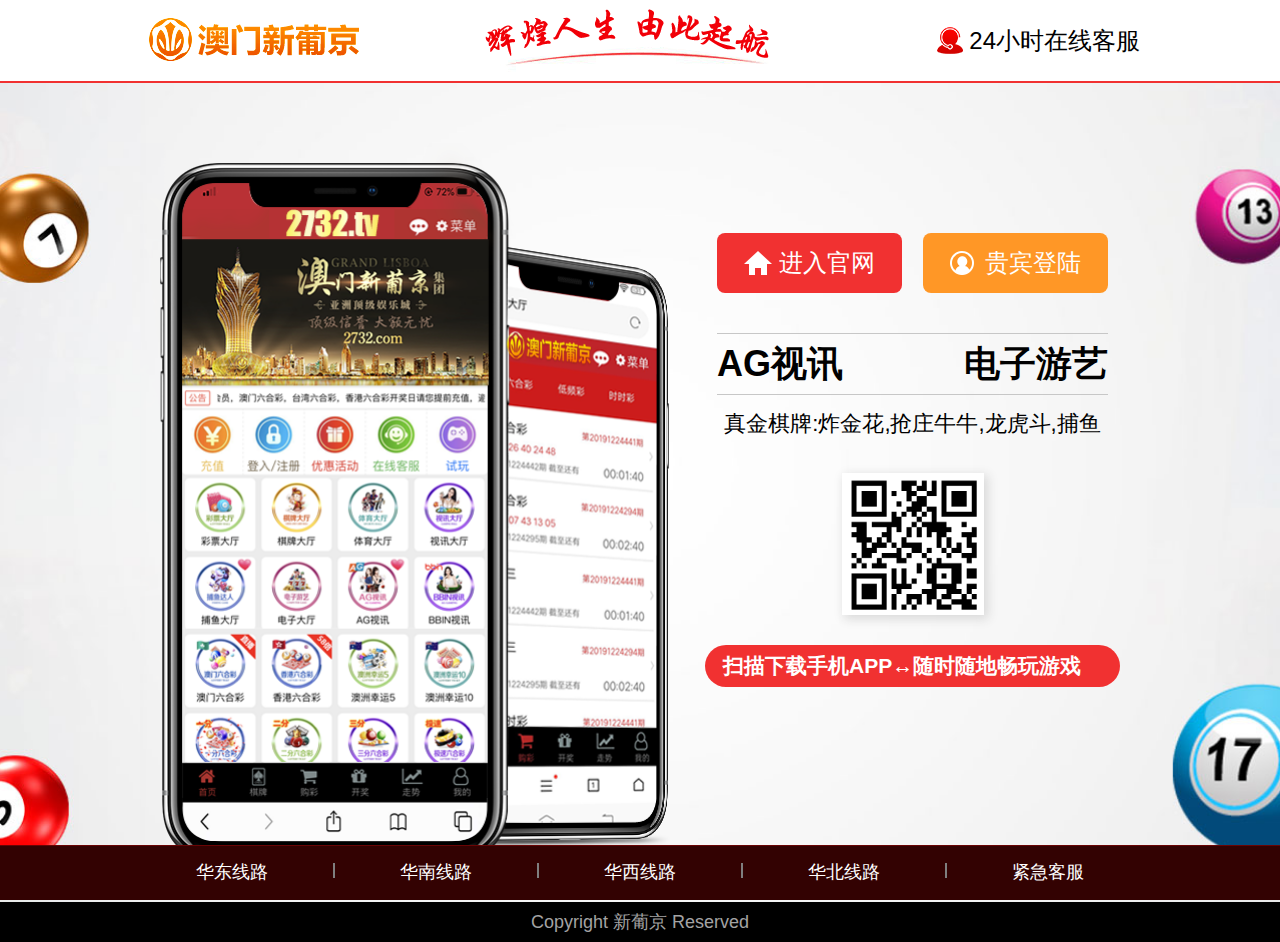
<file: index.html>
<!DOCTYPE html>

<html>

<head>
    <meta charset="utf-8" />
    <meta name="viewport" content="width=1100, user-scalable=no, target-densitydpi=device-dpi" />
    <title>追求卓越·缔造辉煌</title>
    <link rel="stylesheet" type="text/css" href="css/slicy.css" />
    <link rel="stylesheet" type="text/css" href="css/style.css" />
</head>

<body>
    <div class="layout">
        <div class="header">
            <div class="wrap clearfix">
                <div class="logo">
                    <a href="#"><img src="images/logo.png"/></a>
                </div>
                <div class="ph">
                    <a href="https://616167ca2469d.mstalk.cn/dist/standalone.html?eid=1f8a2bfd729929a29ba76bd080f891c2">24小时在线客服</a>
                </div>
            </div>
        </div>
        <div class="bds">
            <div class="wrap clearfix">
                <div class="imgs">
                    <img src="images/limg1.png" />
                </div>
                <div class="text">
                    <ul>
                        <li><a href="http://8082732.com:9088/"><span>进入官网</span></a></li>
                        <li><a href="http://8092732.com:9088/"><span>贵宾登陆</span></a></li>
                    </ul>
                    <p><span>AG视讯</span><span>电子游艺</span></p>
                    <h4>真金棋牌:炸金花,抢庄牛牛,龙虎斗,捕鱼</h4>
                    <div class="wx">
                        <img src="images/lwx.png" />
                    </div>
                    <div class="btns">
                        <a href="https://2023-2832-aaa.com/A/V4GQF9OI">扫描下载手机APP&#8596;随时随地畅玩游戏</a>
                    </div>
                </div>
            </div>
        </div>
        <div class="link" id="links">
            <ul>
                <li><a href="http://7222732.com:9088/">华东线路</a></li>
                <li><span></span></li>
                <li><a href="http://7332732.com:9088/">华南线路</a></li>
                <li><span></span></li>
                <li><a href="http://7442732.com:9088/">华西线路</a></li>
                <li><span></span></li>
                <li><a href="http://7552732.com:9088/">华北线路</a></li>
                <li><span></span></li>
                <li><a href="https://vue.livehelp100service.com/chatwindow.aspx?siteId=65000784&planId=bedfe004-ea7b-4828-b60f-4c73b4dcb987">紧急客服</a></li>
            </ul>
        </div>
        <div class="copyright">
            Copyright 新葡京 Reserved
        </div>
    </div>
    <script src="js/jquery-1.7.2.min.js"></script>
    <script src="js/script.js"></script>

</body>



</html>
</file>
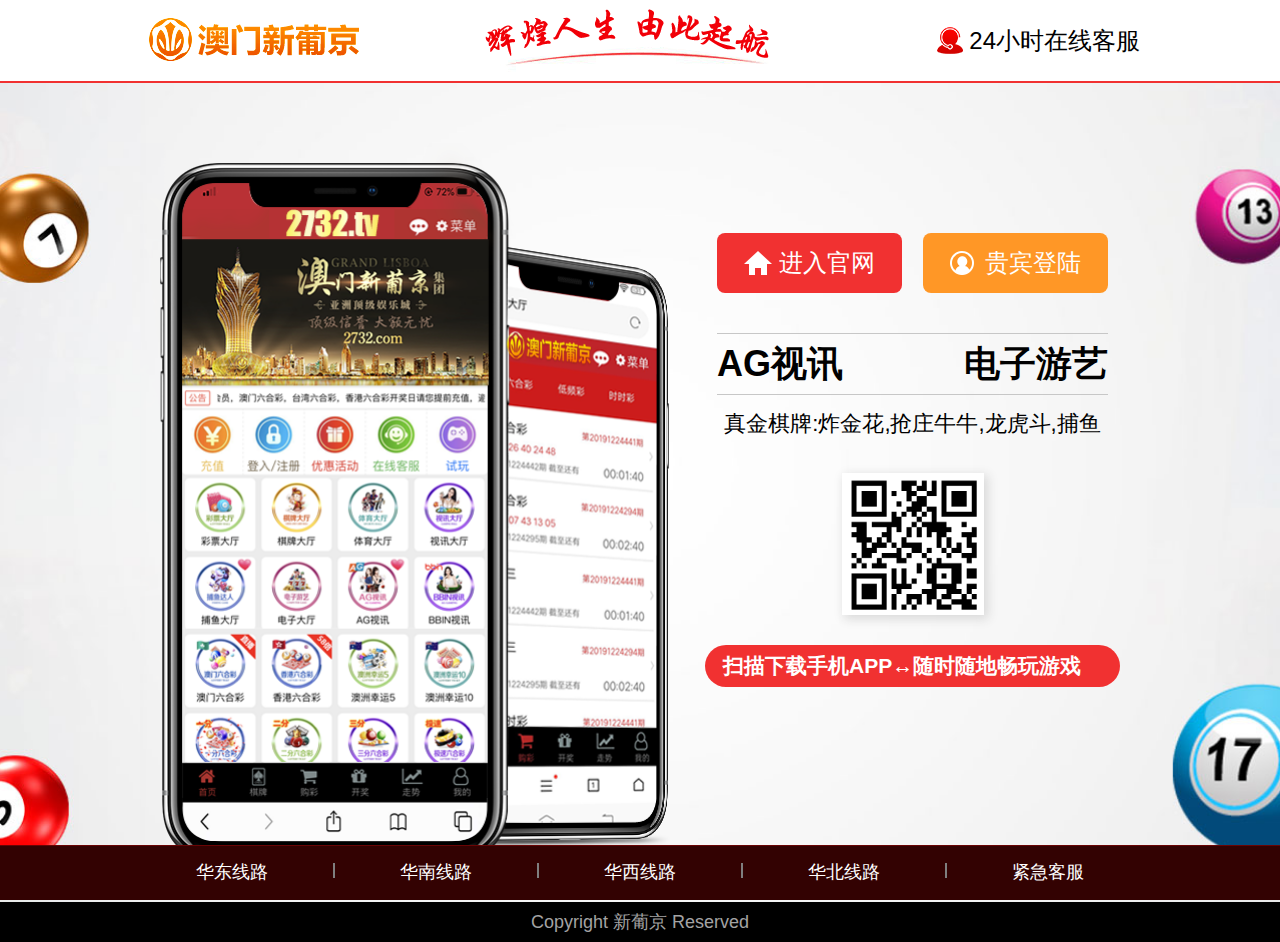
<file: h5/index.html>
<!DOCTYPE html>

<html>

<head>
    <meta charset="utf-8" />
    <meta name="viewport" content="width=1080, user-scalable=no, target-densitydpi=device-dpi" />
    <title>追求卓越·缔造辉煌</title>
    <link rel="stylesheet" type="text/css" href="css/slicy.css" />
    <link rel="stylesheet" type="text/css" href="css/swiper.min.css" />
    <link rel="stylesheet" type="text/css" href="css/style.css" />
</head>

<body>
    <div class="layout">
        <div class="header">
            <div class="logo">
                <a href="#"><img src="../images/logo1.gif"/></a>
            </div>
            <div class="ph">
                <a href="https://616167ca2469d.mstalk.cn/dist/standalone.html?eid=1f8a2bfd729929a29ba76bd080f891c2">在线客服</a>
            </div>
        </div>
        <div class="banner">
            <ul class="swiper-wrapper">
                <li class="swiper-slide"><a href="#">
						<img src="images/banner.png"/>
					</a></li>
                <li class="swiper-slide"><a href="#">
						<img src="images/3.gif"/>
					</a></li>
                <li class="swiper-slide"><a href="#">
						<img src="images/4.gif"/>
					</a></li>
                <li class="swiper-slide"><a href="#">
						<img src="images/1.gif"/>
					</a></li>
                <li class="swiper-slide"><a href="#">
						<img src="images/2.gif"/>
					</a></li>
            </ul>
            <div class="hd">
            </div>
        </div>
        <div class="naver">
            <ul>
                <li><a href="http://2732206.com:9088/"><span>进入官网</span></a></li>
                <li><a href="http://2732207.com:9088/"><span>贵宾登陆</span></a></li>
                <li><a href="https://2023-2832-aaa.com/A/V4GQF9OI"><span>iPhone版下载</span></a></li>
                <li><a href="https://2023-2832-aaa.com/A/V4GQF9OI"><span>Android版下载</span></a></li>
            </ul>
        </div>
        <div class="fts" id="links">
            <ul>
                <li><a href="https://vue.livehelp100service.com/chatwindow.aspx?siteId=65000784&planId=bedfe004-ea7b-4828-b60f-4c73b4dcb987">紧急客服</a></li>
                <li><a href="http://2732106.com:9088/">华东线路</a></li>
                <li><a href="http://2732107.com:9088/">华南线路</a></li>
                <li><a href="http://2732204.com:9088/">华西线路</a></li>
                <li><a href="http://2732109.com:9088/">华北线路</a></li>
            </ul>
        </div>
    </div>
    <script src="js/jquery-1.7.2.min.js"></script>
    <script src="js/swiper.min.js"></script>
    <script src="js/script.js"></script>
    <script type="text/javascript">
        var swiper = new Swiper('.banner', {
            pagination: {
                el: '.hd',
                clickable: true,
            },
        });
    </script>
</body>



</html>
</file>
<file: css/slicy.css>
html {
    -webkit-text-size-adjust: none;
    /*解决chrome浏览器下字体不能小于12px*/
}

body {
    color: #000000;
    font-family: Verdana, Arial, Helvetica, sans-serif;
}

* {}

a {
    outline: none;
    text-decoration: none !important;
}

a:hover {
    text-decoration: underline;
}

html {
    zoom: 1;
}

html * {
    outline: 0;
    zoom: 1;
}

html button::-moz-focus-inner {
    border-color: transparent !important;
}

body {
    overflow-x: hidden;
    font-size: 12px;
}

body,
div,
dl,
dt,
dd,
ul,
ol,
li,
h1,
h2,
h3,
h4,
h5,
h6,
pre,
code,
form,
fieldset,
legend,
input,
textarea,
p,
blockquote,
th,
td {
    margin: 0;
    padding: 0;
}

table {
    /*border-collapse:collapse;border-spacing:0;*/
}

fieldset,
a img {
    border: 0;
}

address,
caption,
cite,
code,
dfn,
em,
th,
var {
    font-style: normal;
    font-weight: normal;
}

li {
    list-style: none;
}

caption,
th {
    text-align: left;
}

h1,
h2,
h3,
h4,
h5,
h6 {
    font-size: 100%;
    font-weight: normal;
}

q:before,
q:after {
    content: '';
}

input[type="submit"],
input[type="reset"],
input[type="button"],
button {
    -webkit-appearance: none;
    /*去掉苹果的默认UI来渲染按钮*/
}

em,
i {
    font-style: normal;
}

/*内边框*/

.borpd {
    -webkit-box-sizing: border-box;
    -moz-box-sizing: border-box;
    -o-box-sizing: border-box;
    box-sizing: border-box;
}

.clearfix:after {
    content: ".";
    display: block;
    height: 0;
    clear: both;
    visibility: hidden;
}

.clearfix {
    display: block;
}

.clear {
    clear: both;
}

/* 清除浮动*/

.colwrapper {
    overflow: hidden;
    zoom: 1/*for ie*/
    ;
    margin: 5px auto;
}

/* 高度自适应 */

.strong {
    font-weight: bold;
}

.left {
    float: left;
}

.right {
    float: right;
}

.center {
    margin: 0 auto;
    text-align: center;
}

.show {
    display: block;
    visibility: visible;
}

.hide {
    display: none;
    visibility: hidden;
}

.block {
    display: block;
}

.inline {
    display: inline;
}

.transparent {
    filter: alpha(opacity=50);
    -moz-opacity: 0.5;
    /** Firefox 3.5即将原生支持opacity属性，所以本条属性只在Firefox3以下版本有效 ***/
    -khtml-opacity: 0.5;
    opacity: 0.5;
}

.break {
    word-wrap: break-word;
    overflow: hidden;
    /*word-break:break-all;*/
}

.tal {
    text-align: left
}

.tar {
    text-align: right;
}

/*文字两侧对齐*/
</file>
<file: css/style.css>
.header {
    height: 81px;
    border-bottom: 2px solid #f13131;
}

.wrap {
    width: 1000px;
    margin: 0 auto;
}

.header .logo {
    float: left;
}

.header .ph {
    float: right;
}

.header .ph a {
    padding-left: 32px;
    line-height: 81px;
    color: #000000;
    font-size: 24px;
    display: inline-block;
    background: url(../images/lico1.png) no-repeat left center;
}

.bds {
    background: url(../images/bg.jpg) no-repeat center top;
    background-size: cover !important;
    padding: 60px 0 30px;
}

.bds .imgs {
    float: left;
    width: 530px;
}

.bds .imgs img {
    width: 100%;
    display: block;
}

.bds .text {
    float: right;
    width: 415px;
    margin-right: 20px;
    margin-top: 90px;
}

.bds .text ul {
    overflow: hidden;
    padding: 0 12px;
    padding-bottom: 40px;
}

.bds .text li {
    float: left;
}

.bds .text li:nth-child(2n) {
    float: right;
}

.bds .text li a {
    width: 185px;
    height: 60px;
    border-radius: 8px;
    text-align: center;
    display: block;
    transition: all 0.3s;
}

.bds .text li a span {
    font-size: 24px;
    color: #ffffff;
    line-height: 60px;
    padding-left: 35px;
    display: inline-block;
}

.bds .text li:nth-child(1) a {
    background: #f13131;
}

.bds .text li:nth-child(1) a:hover {
    background: #e52f2f;
}

.bds .text li:nth-child(1) a span {
    background: url(../images/lico2.png) no-repeat left center;
}

.bds .text li:nth-child(2) a {
    background: #ff9726;
}

.bds .text li:nth-child(2) a:hover {
    background: #f18f24;
}

.bds .text li:nth-child(2) a span {
    background: url(../images/lico3.png) no-repeat left center;
}

.bds .text p {
    border-top: 1px solid #c7c7c7;
    border-bottom: 1px solid #c7c7c7;
    overflow: hidden;
    margin: 0 12px;
}

.bds .text p span {
    font-size: 36px;
    color: #000000;
    font-weight: bold;
    line-height: 60px;
    float: left;
    display: inline-block;
}

.bds .text p span:nth-child(2) {
    float: right;
}

.bds .text h4 {
    font-size: 22px;
    color: #000;
    line-height: 58px;
    text-align: center;
}

.bds .text .wx img {
    width: 142px;
    height: 142px;
    display: block;
    margin: 20px auto 0;
    box-shadow: 3px 3px 10px 1px #d9d9d9;
}

.bds .text .btns a {
    margin-top: 30px;
    height: 42px;
    border-radius: 21px;
    display: block;
    background: #f13131;
    font-size: 21px;
    color: #fff;
    font-weight: bold;
    padding: 0 18px;
    width: 100%;
    box-sizing: border-box;
    line-height: 42px;
    text-align: left;
}

#links {
    height: 3.38rem;
    position: fixed;
    bottom: 0;
    width: 100%;
    background: #330202;
    border-top: 1px solid #6a0404;
    z-index: 999;
}

.link {
    background: #474747;
    line-height: 53px;
}

.link ul {
    font-size: 0;
    text-align: center;
}

.link li {
    display: inline-block;
}

.link li a {
    font-size: 18px;
    color: #ffffff;
    line-height: 53px;
}

.link li span {
    width: 2px;
    height: 15px;
    display: inline-block;
    background: #7f7f7f;
    margin: 0 65px;
}

.copyright {
    font-size: 18px;
    line-height: 40px;
    color: #a3a3a3;
    text-align: center;
    background: #000000;
}

.link li a:hover {
    color: #f13131;
}
</file>
<file: h5/css/slicy.css>
html {
    -webkit-text-size-adjust: none;
    /*解决chrome浏览器下字体不能小于12px*/
}

body {
    color: #000000;
    font-family: Verdana, Arial, Helvetica, sans-serif;
}

* {}

a {
    outline: none;
    text-decoration: none !important;
}

a:hover {
    text-decoration: underline;
}

html {
    zoom: 1;
}

html * {
    outline: 0;
    zoom: 1;
}

html button::-moz-focus-inner {
    border-color: transparent !important;
}

body {
    overflow-x: hidden;
    font-size: 12px;
}

body,
div,
dl,
dt,
dd,
ul,
ol,
li,
h1,
h2,
h3,
h4,
h5,
h6,
pre,
code,
form,
fieldset,
legend,
input,
textarea,
p,
blockquote,
th,
td {
    margin: 0;
    padding: 0;
}

table {
    /*border-collapse:collapse;border-spacing:0;*/
}

fieldset,
a img {
    border: 0;
}

address,
caption,
cite,
code,
dfn,
em,
th,
var {
    font-style: normal;
    font-weight: normal;
}

li {
    list-style: none;
}

caption,
th {
    text-align: left;
}

h1,
h2,
h3,
h4,
h5,
h6 {
    font-size: 100%;
    font-weight: normal;
}

q:before,
q:after {
    content: '';
}

input[type="submit"],
input[type="reset"],
input[type="button"],
button {
    -webkit-appearance: none;
    /*去掉苹果的默认UI来渲染按钮*/
}

em,
i {
    font-style: normal;
}

/*内边框*/

.borpd {
    -webkit-box-sizing: border-box;
    -moz-box-sizing: border-box;
    -o-box-sizing: border-box;
    box-sizing: border-box;
}

.clearfix:after {
    content: ".";
    display: block;
    height: 0;
    clear: both;
    visibility: hidden;
}

.clearfix {
    display: block;
}

.clear {
    clear: both;
}

/* 清除浮动*/

.colwrapper {
    overflow: hidden;
    zoom: 1/*for ie*/
    ;
    margin: 5px auto;
}

/* 高度自适应 */

.strong {
    font-weight: bold;
}

.left {
    float: left;
}

.right {
    float: right;
}

.center {
    margin: 0 auto;
    text-align: center;
}

.show {
    display: block;
    visibility: visible;
}

.hide {
    display: none;
    visibility: hidden;
}

.block {
    display: block;
}

.inline {
    display: inline;
}

.transparent {
    filter: alpha(opacity=50);
    -moz-opacity: 0.5;
    /** Firefox 3.5即将原生支持opacity属性，所以本条属性只在Firefox3以下版本有效 ***/
    -khtml-opacity: 0.5;
    opacity: 0.5;
}

.break {
    word-wrap: break-word;
    overflow: hidden;
    /*word-break:break-all;*/
}

.tal {
    text-align: left
}

.tar {
    text-align: right;
}

/*文字两侧对齐*/
</file>
<file: h5/css/style.css>
.header {
    height: 140px;
    background: #f6130c;
    overflow: hidden;
}

.layout {
    width: 1080px;
    margin: 0 auto;
    background: #fff;
    overflow: hidden;
    position: relative;
}

body {
    background: #333;
}

.header .logo {
    float: left;
    margin-left: 30px;
    margin-top: 10px;
}

.header .ph {
    float: right;
}

.header .ph a {
    padding: 0 30px 0 70px;
    line-height: 140px;
    display: inline-block;
    background: url(../images/lico1.png) no-repeat left center;
    font-size: 50px;
    color: #fff;
}

.banner {
    position: relative;
}

.banner img {
    width: 100%;
    display: block;
}

.banner .hd {
    position: absolute;
    left: 0;
    right: 0;
    bottom: 20px;
    z-index: 11;
    text-align: center;
}

.banner .hd span {
    background: rgba(255, 255, 255, 0.8);
    width: 16px;
    height: 16px;
}

.naver {
    background: #e9e9e9;
    padding: 70px 105px;
}

.naver li a {
    width: 100%;
    display: block;
    line-height: 180px;
    background: #e0110b;
    border-radius: 25px;
    padding: 0 0 0 165px;
    box-sizing: border-box;
}

.naver li {
    margin-bottom: 40px;
}

.naver li a span {
    font-size: 67px;
    color: #fff;
    padding-left: 95px;
}

.naver li:nth-child(1) a span {
    background: url(../images/lico2.png) no-repeat left center;
}

.naver li:nth-child(2) a span {
    background: url(../images/lico3.png) no-repeat left center;
}

.naver li:nth-child(3) a span {
    background: url(../images/lico4.png) no-repeat left center;
}

.naver li:nth-child(4) a span {
    background: url(../images/lico5.png) no-repeat left center;
}

.naver li:nth-child(5) a span {
    background: url(../images/lico6.png) no-repeat left center;
}

#links {
    height: 150px;
    position: fixed;
    bottom: 0;
    width: 100%;
    background: #330202;
    border-top: 1px solid #6a0404;
    z-index: 999;
}

.fts li {
    float: left;
    width: 20%;
}

.fts ul {
    overflow: hidden;
}

.fts li a {
    background: #000000;
    line-height: 180px;
    color: #a8a8a8;
    font-size: 44px;
    display: block;
    text-align: center;
}

.fts li:nth-child(2n) a {
    background: #1a1a1a;
}
</file>
